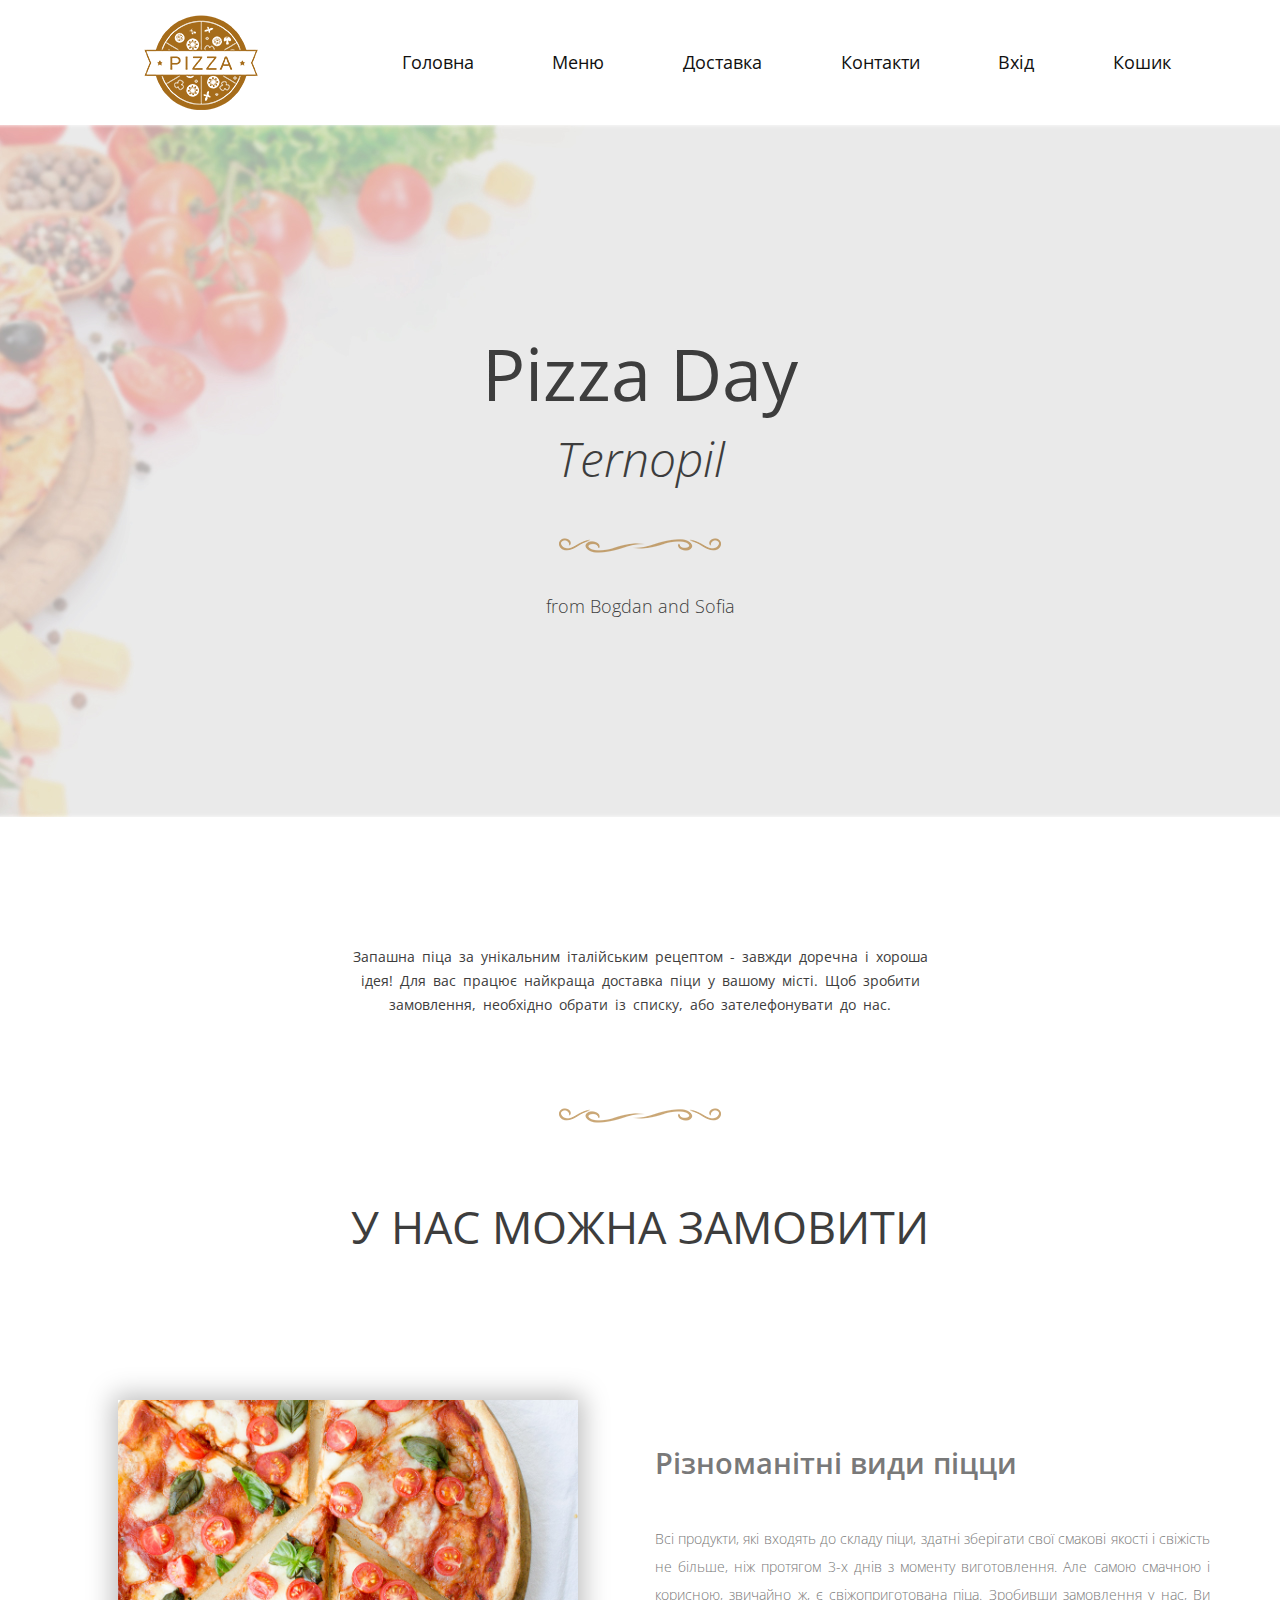
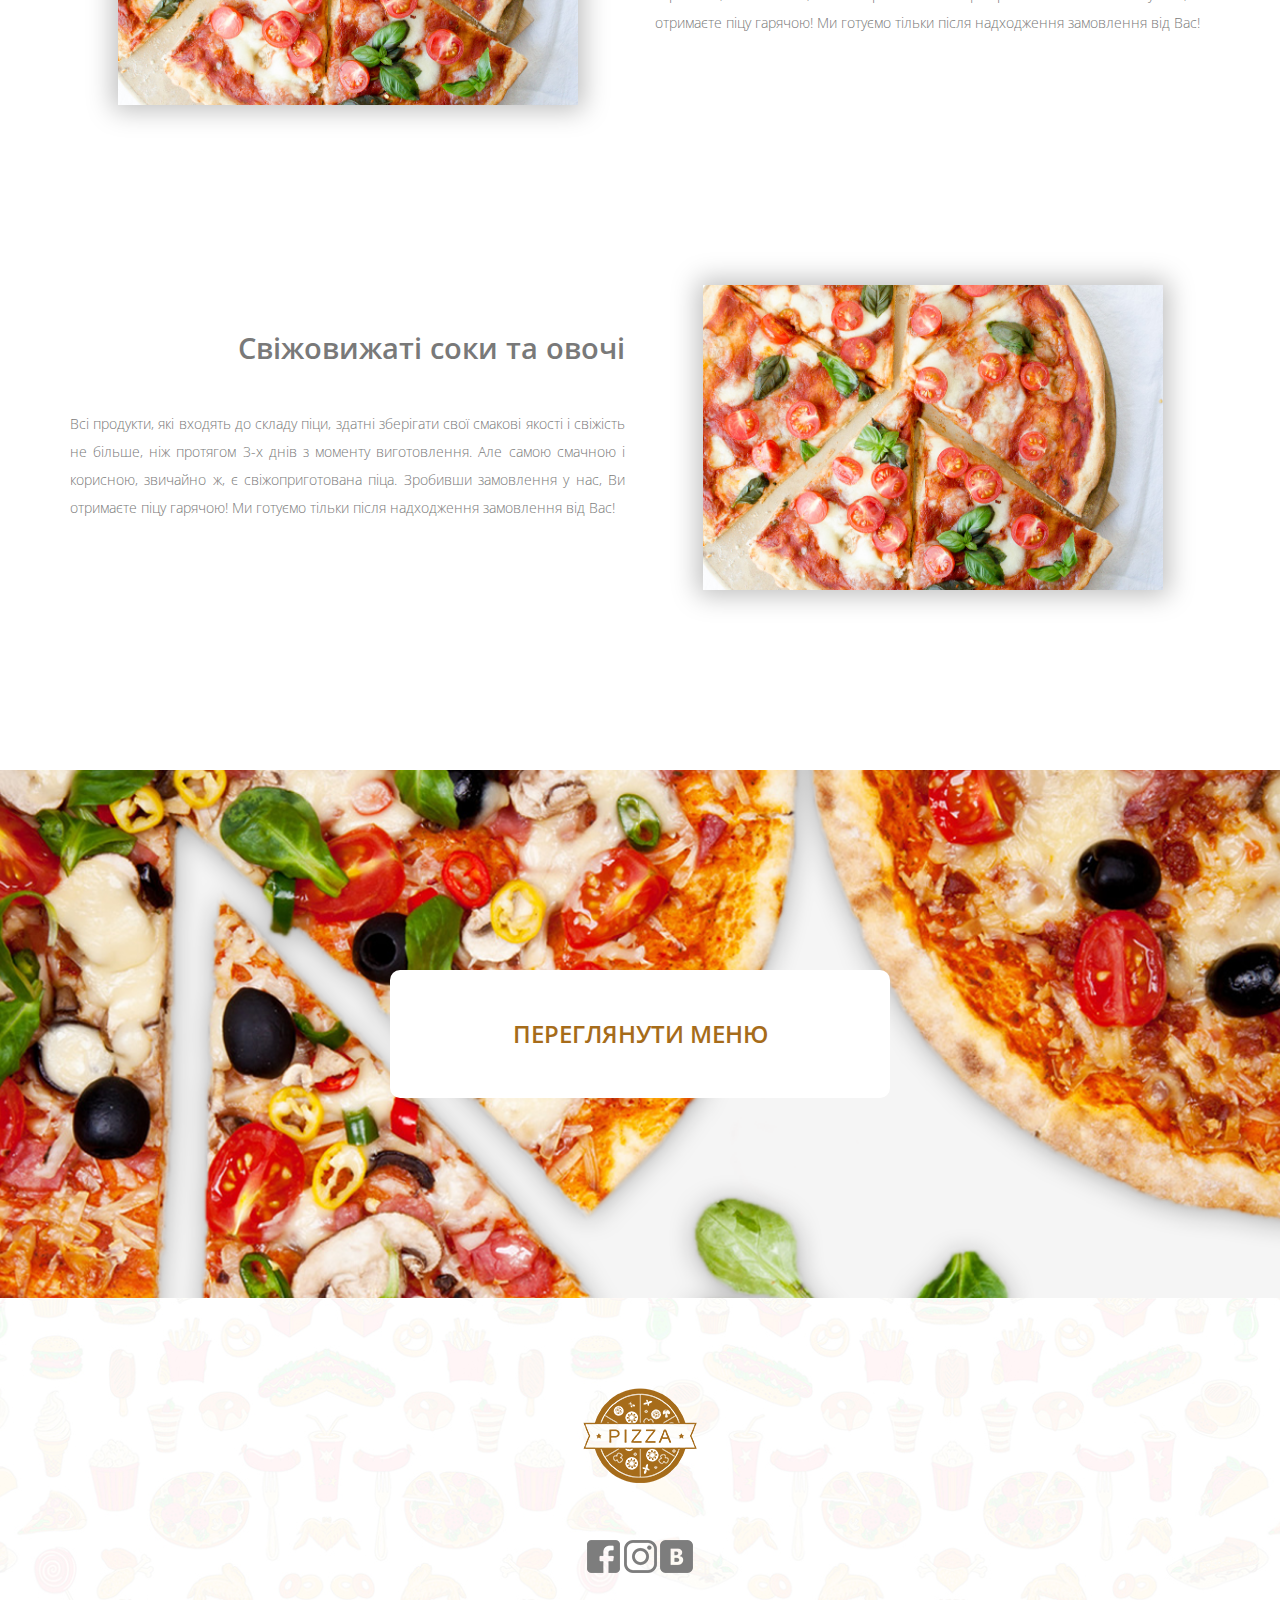
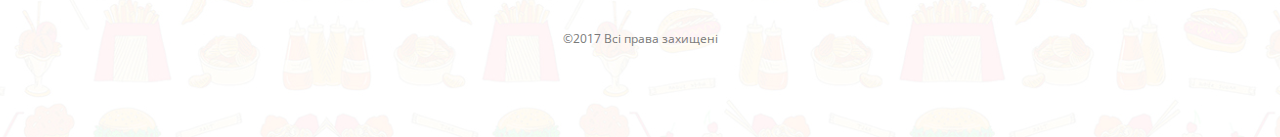
<file: layout/index.html>
<!DOCTYPE html>
<html lang="en">

<head>
	<meta charset="UTF-8">
	<meta name="viewport" content="width=device-width, initial-scale=1.0">
	<title>Pizza Day</title>

	<!-- FONTS -->
	<link href="https://fonts.googleapis.com/css?family=Rye" rel="stylesheet">
	<link href="https://fonts.googleapis.com/css?family=Open+Sans:300,400,600" rel="stylesheet">

	<!-- FONT AWESOME -->
	<link rel="stylesheet" href="css/font-awesome.min.css">

	<!-- STYLE -->
	<link rel="stylesheet" href="css/bootstrap.min.css">
	<link rel="stylesheet" href="css/reset.css">
	<link rel="stylesheet" href="css/style.css">

</head>

<body>

<!-- NAVIGATION SECTION -->
	<nav class="navbar-wrapepr">
		<div class="container">
			<div class="row">
				<div class="logo col-md-3">
					<a href=""><img src="img/logo.png" alt="pizza-logo"></a>
				</div>
				<div class="nav-content col-md-9">
					<ul class="nav-items">
						<li><a href="index.html">Головна</a></li>
						<li><a href="menu.html">Меню</a></li>
						<li><a href="">Доставка</a></li>
						<li><a href="">Контакти</a></li>
						<li><a href="">Вхід</a></li>
						<li><a href="">Кошик</a></li>
					</ul>
				</div>
			</div>
		</div>
	</nav>
<!-- NAVIGATION SECTION -->

<!-- MAIN SECTION -->
	<section class="main-screen">
		<div class="container">
			<div class="row">
				<div class="tittle-wrapper">
					<div class="main-text">
						<h1>Pizza Day</h1>
						<span>Ternopil</span>
						<div class="figure">
							<img src="img/figure.png" alt="">
						</div>
						<p>from Bogdan and Sofia</p>
					</div>
				</div>
			</div>
		</div>
	</section>
<!-- MAIN SECTION -->

<!-- DESCRIPTION SECTION -->
	<section class="description">
		<div class="container">
			<div class="some-text">
				<p>Запашна піца за унікальним італійським рецептом - завжди доречна і хороша ідея! Для вас працює найкраща доставка піци у вашому місті. Щоб зробити замовлення, необхідно обрати із списку, або зателефонувати до нас.</p>
			</div>
			<div class="figure-description"><img src="img/figure.png" alt=""></div>
			<div class="order-text">
				<h2>У нас можна замовити</h2>
			</div>
		</div>
	</section>
	<section class="content-wrapper">
		<div class="container">
			<div class="pizza-info">
				<div class="row">
					<div class="image-block col-md-6">
						<img src="img/margarita.jpg" alt="">
					</div>
					<div class="about-pizza col-md-6">
						<h2>Різноманітні види піцци</h2>
						<p>Всі продукти, які входять до складу піци, здатні зберігати свої смакові якості і свіжість не більше, ніж протягом 3-х днів з моменту виготовлення. Але самою смачною і корисною, звичайно ж, є свіжоприготована ​​піца. Зробивши замовлення у нас, Ви отримаєте піцу гарячою! Ми готуємо тільки після надходження замовлення від Вас!</p>
					</div>
				</div>
			</div>
			<div class="juices-info">
				<div class="row">
					<div class="about-juices col-md-6">
						<h2>Свіжовижаті соки та овочі</h2>
						<p>Всі продукти, які входять до складу піци, здатні зберігати свої смакові якості і свіжість не більше, ніж протягом 3-х днів з моменту виготовлення. Але самою смачною і корисною, звичайно ж, є свіжоприготована ​​піца. Зробивши замовлення у нас, Ви отримаєте піцу гарячою! Ми готуємо тільки після надходження замовлення від Вас!</p>
					</div>
					<div class="image-block col-md-6">
						<img src="img/margarita.jpg" alt="">
					</div>
				</div>
			</div>
		</div>
		<div class="view-menu">
			<div class="container">
				<div class="button-wrapper">
					<div class="btn-view"><a href="menu.html">Переглянути меню</a></div>
				</div>
			</div>
		</div>
	</section>
<!-- DESCRIPTION SECTION -->

<!-- FOOTER SECTION -->
	<footer class="footer-wrapper">
		<div class="container">
			<div class="footer-content">
				<div class="logo">
					<a href=""><img src="img/logo.png" alt="pizza-logo"></a>
				</div>
				<div class="social-ico">
					<img src="img/social/facebook.png" alt="facebook">
					<img src="img/social/instagram.png" alt="instagram">
					<img src="img/social/vk.png" alt="vkontakte">
				</div>
				<p>©2017 Всі права захищені</p>
			</div>
		</div>
	</footer>
<!-- FOOTER SECTION -->

<!-- SCRIPT -->
<script src="https://code.jquery.com/jquery-3.2.1.js "></script>
<script src="js/bootstrap.min.js "></script>
</body>
</html>
</file>
<file: layout/css/style.css>
body {
  background-color: #f5f5f5; }

/* NAVIFATION START */
.navbar-wrapepr {
  background-color: #fff;
  padding: 15px 0; }

.logo {
  text-align: center; }

.nav-items {
  height: 95px;
  display: flex;
  justify-content: space-around;
  align-items: center;
  font-family: "Open Sans", sans-serif;
  font-size: 18px; }

/* NAVIFATION END */
/* MAIN SCREEN START */
.main-screen {
  background: url(../img/main-img.jpg) center/cover;
  height: 692px;
  display: flex;
  align-items: center; }

.main-text {
  text-align: center;
  font-family: "Open Sans", sans-serif;
  color: #3d3d3d; }
  .main-text h1 {
    font-size: 72px;
    font-weight: 400; }
  .main-text span {
    font-size: 48px;
    font-weight: 300;
    font-style: italic; }
  .main-text p {
    font-size: 18px;
    font-weight: 300; }

.figure {
  margin: 40px 0; }

/* MAIN SCREEN END */
/* MENU SCREEN START */
.menu-category ul {
  margin: 28px 0;
  padding: 0 15px; }
  .menu-category ul li {
    margin-bottom: 18px; }
  .menu-category ul li:last-child {
    margin-bottom: 0px; }

.menu-category {
  font-family: "Open Sans", sans-serif; }
  .menu-category h2 {
    color: #797979;
    font-size: 30px;
    font-weight: 400; }
  .menu-category a {
    color: #797979;
    font-size: 20px;
    font-weight: 600; }

.my-account span {
  font-family: "Open Sans", sans-serif;
  color: #797979;
  font-size: 30px;
  font-weight: 400; }
.my-account hr {
  margin-top: 20px;
  margin-bottom: 20px;
  border: 0;
  border-top: 1px solid #a66c1a; }

.content-pizza {
  display: flex;
  flex-wrap: wrap;
  justify-content: space-around; }

.marg-pizza {
  width: 350px; }

.menu-wrapper {
  display: flex;
  -webkit-box-shadow: 0px 0px 20px 1px #bdbdbd;
  -moz-box-shadow: 0px 0px 20px 1px #bdbdbd;
  box-shadow: 0px 0px 20px 1px #bdbdbd;
  margin: 130px 0;
  background-color: #fff;
  padding: 95px 20px; }

.info-pizza {
  margin: 30px 0; }
  .info-pizza h2 {
    color: #a66c1a;
    font-family: "Open Sans", sans-serif;
    color: #a66c1a;
    font-size: 30px;
    font-weight: 600;
    margin-bottom: 30px; }
  .info-pizza p {
    font-family: "Open Sans", sans-serif;
    color: #797979;
    font-size: 16px;
    font-weight: 300; }

.btn-wrapepr {
  margin: 35px 0; }
  .btn-wrapepr button {
    font-family: "Open Sans", sans-serif;
    border: 1px solid #a66c1a;
    padding: 10px 25px;
    background: none;
    color: #a66c1a;
    font-size: 16px;
    text-transform: uppercase; }

/* MENU SCREEN END */
/* DESCRIPTION START */
.description {
  background-color: #fff; }

.some-text {
  text-align: center;
  font-family: "Open Sans", sans-serif;
  color: #3d3d3d;
  font-size: 14px;
  margin: 128px 0 88px 0;
  word-spacing: 3px;
  line-height: 1.7; }

.some-text p {
  width: 600px;
  margin: 0 auto; }

.figure-description {
  text-align: center; }

.order-text {
  text-align: center;
  font-family: "Open Sans", sans-serif;
  color: #3d3d3d;
  font-size: 30px;
  text-transform: uppercase;
  margin: 71px 0 140px 0; }

.order-text h2 {
  font-weight: 400; }

.content-wrapper {
  background-color: #fff; }

.image-block {
  text-align: center; }
  .image-block img {
    -webkit-box-shadow: 0px 0px 25px 5px #bdbdbd;
    -moz-box-shadow: 0px 0px 25px 5px #bdbdbd;
    box-shadow: 0px 0px 25px 5px #bdbdbd;
    width: 460px;
    height: 305px; }

.about-juices {
  text-align: right; }

.about-pizza h2, .about-juices h2 {
  padding: 42px 0;
  font-family: "Open Sans", sans-serif;
  color: #797979;
  font-size: 29px;
  font-weight: 600; }
.about-pizza p, .about-juices p {
  text-align: justify;
  font-family: "Open Sans", sans-serif;
  color: #797979;
  font-size: 14px;
  font-weight: 300;
  line-height: 2; }

.juices-info {
  margin: 180px 0; }

.view-menu {
  background: url(../img/menu.png) center/cover;
  background-repeat: no-repeat; }

.button-wrapper {
  display: flex;
  justify-content: center; }

.btn-view {
  text-align: center;
  border-radius: 10px;
  width: 500px;
  padding: 47px 120px;
  background-color: #fff;
  margin: 200px 0; }

.btn-view a {
  font-family: "Open Sans", sans-serif;
  text-transform: uppercase;
  color: #a66c1a;
  font-size: 24px;
  font-weight: 600; }

/* DESCRIPTION END */
/* FOOTER START */
.footer-wrapper {
  padding: 90px 0;
  background: url(../img/footer-bg.jpg) center/cover; }

.footer-content {
  display: flex;
  flex-direction: column;
  align-items: center; }
  .footer-content p {
    font-family: "Open Sans", sans-serif;
    color: #797979;
    font-size: 12px; }

.social-ico {
  margin: 57px 0; }

/* FOOTER END */

/*# sourceMappingURL=style.css.map */
</file>
